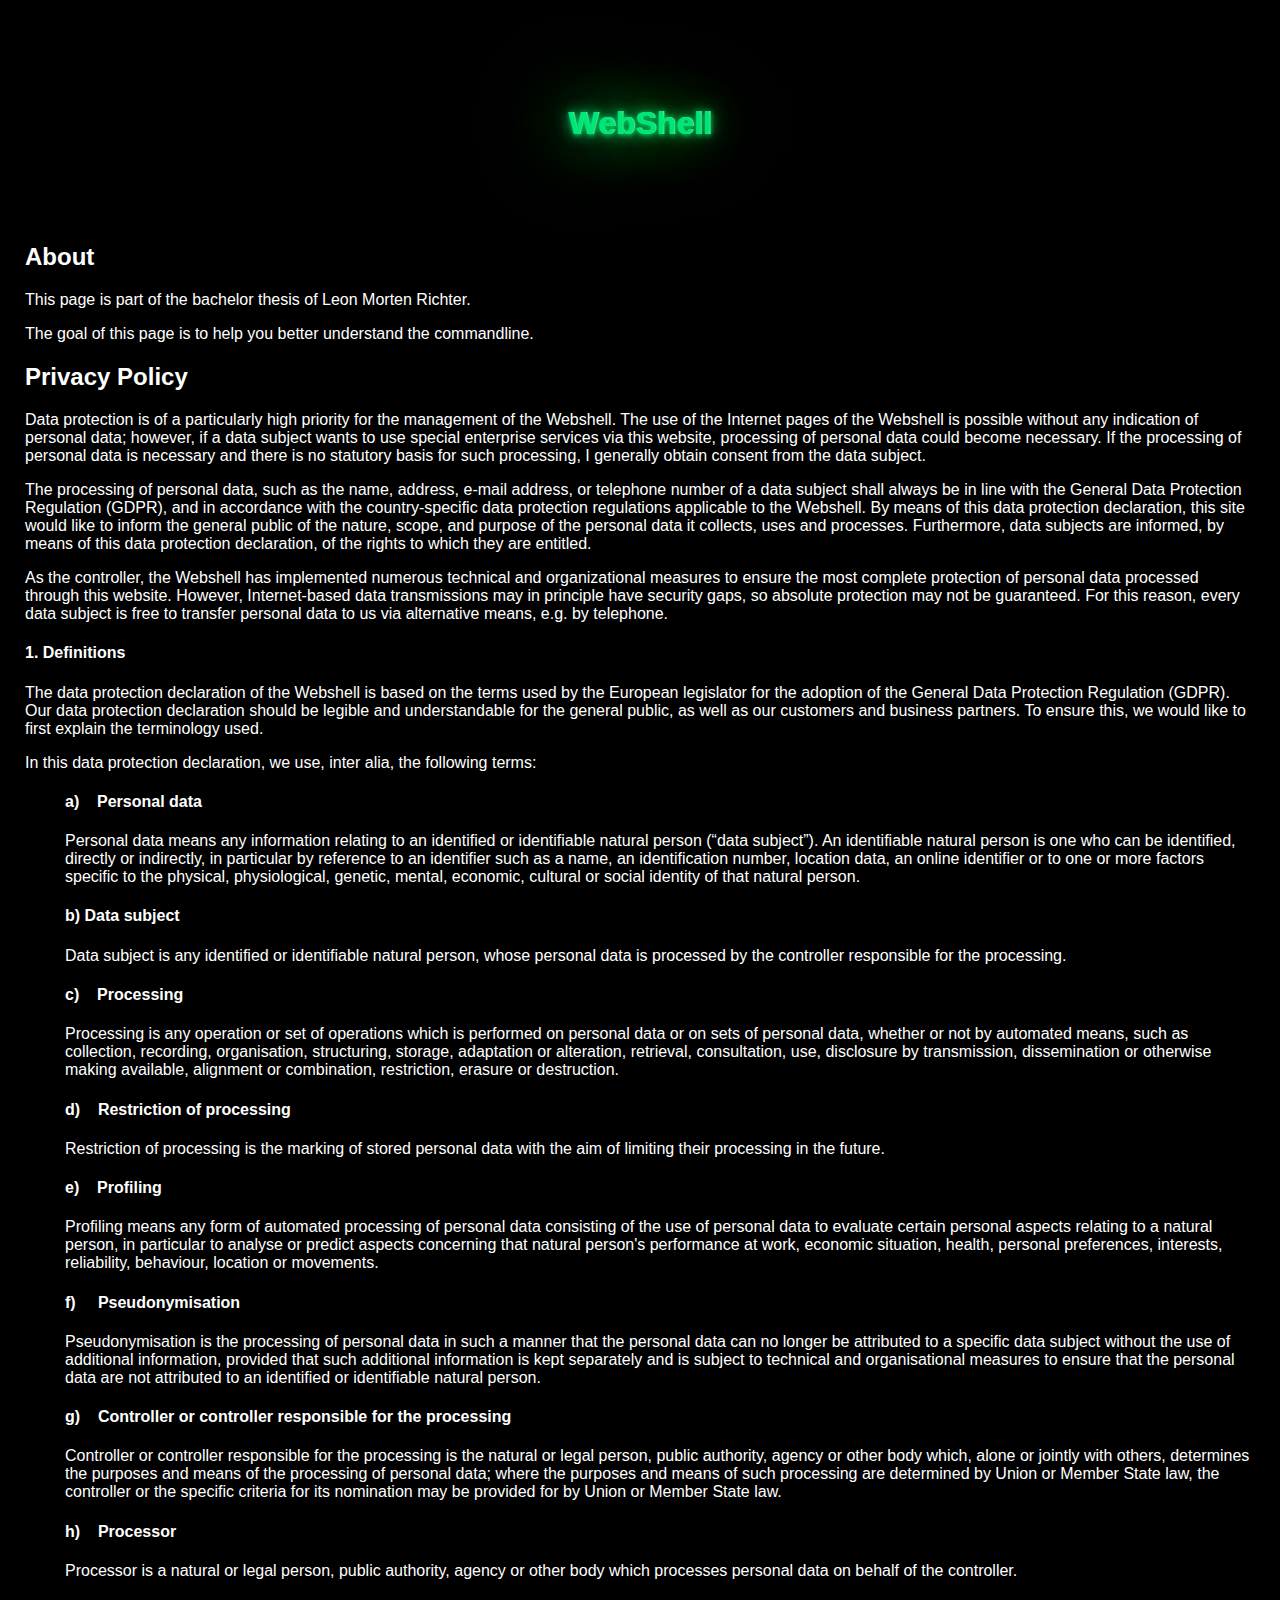
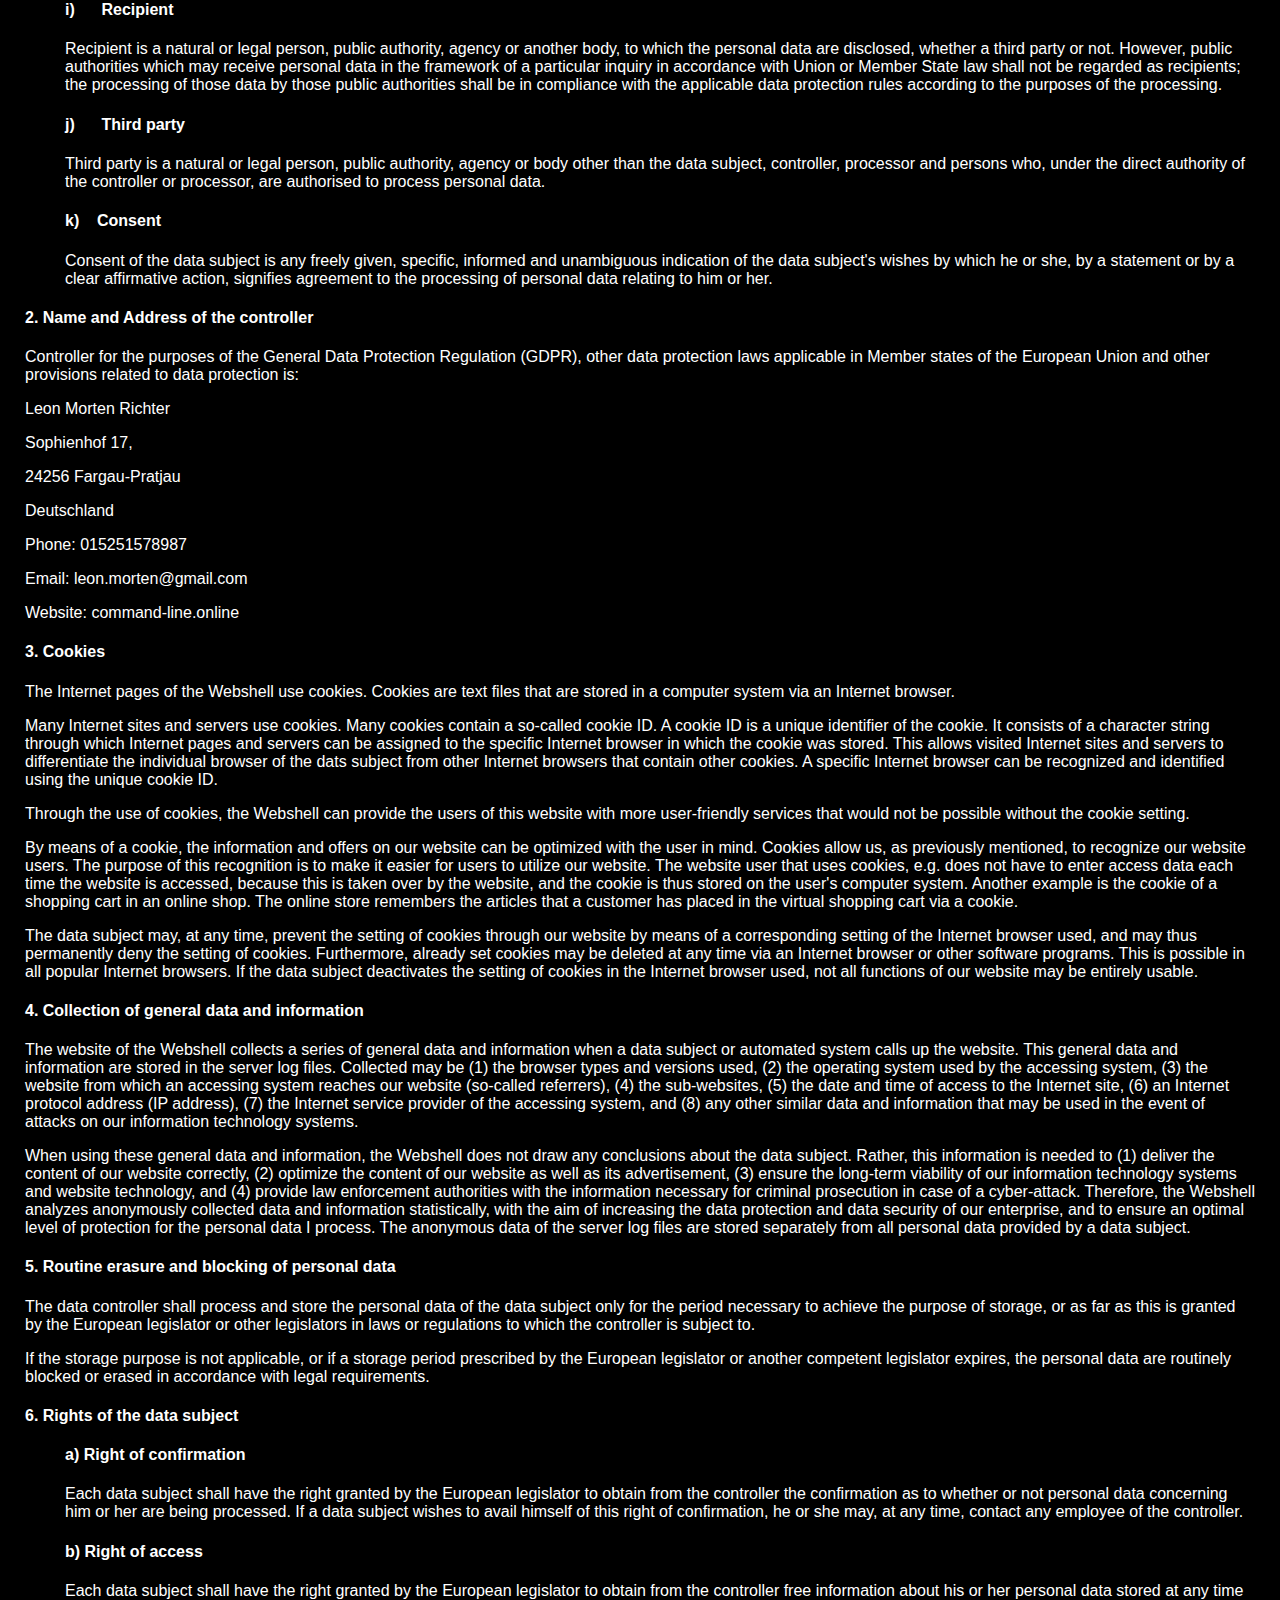
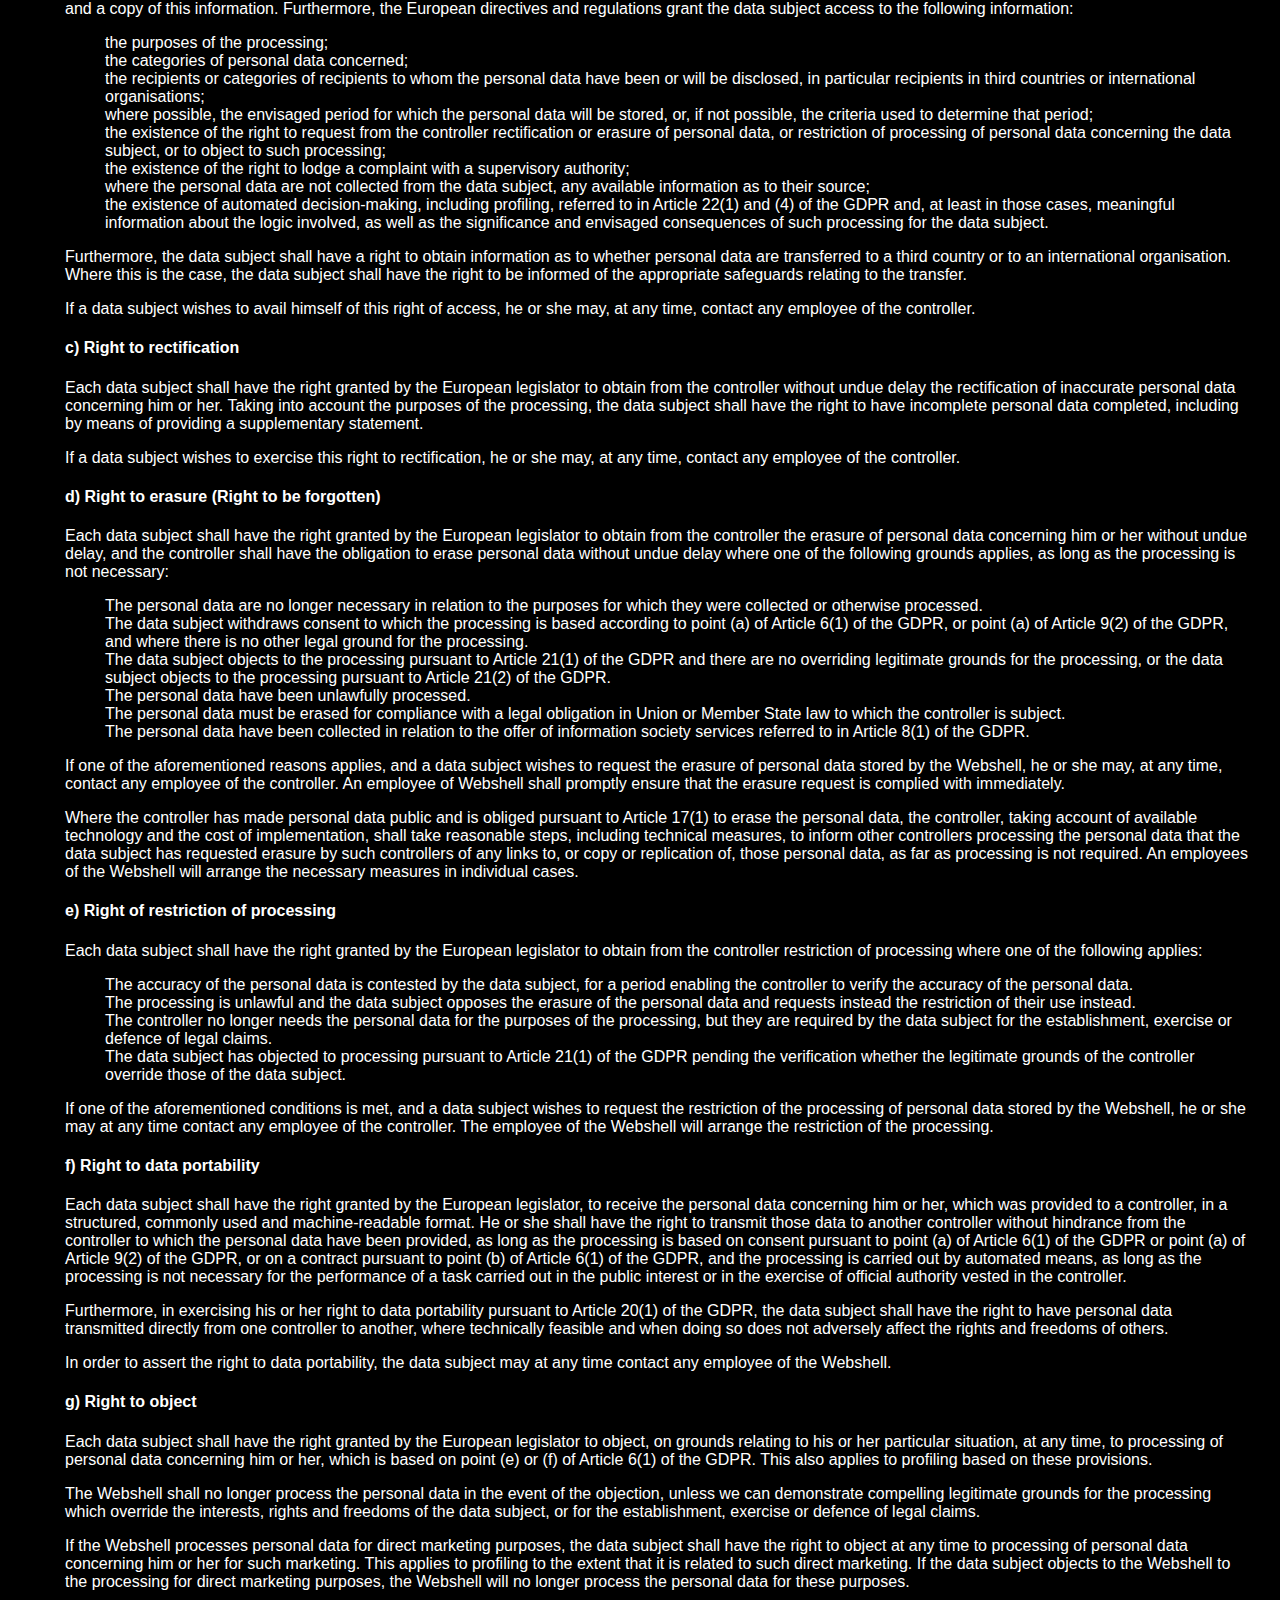
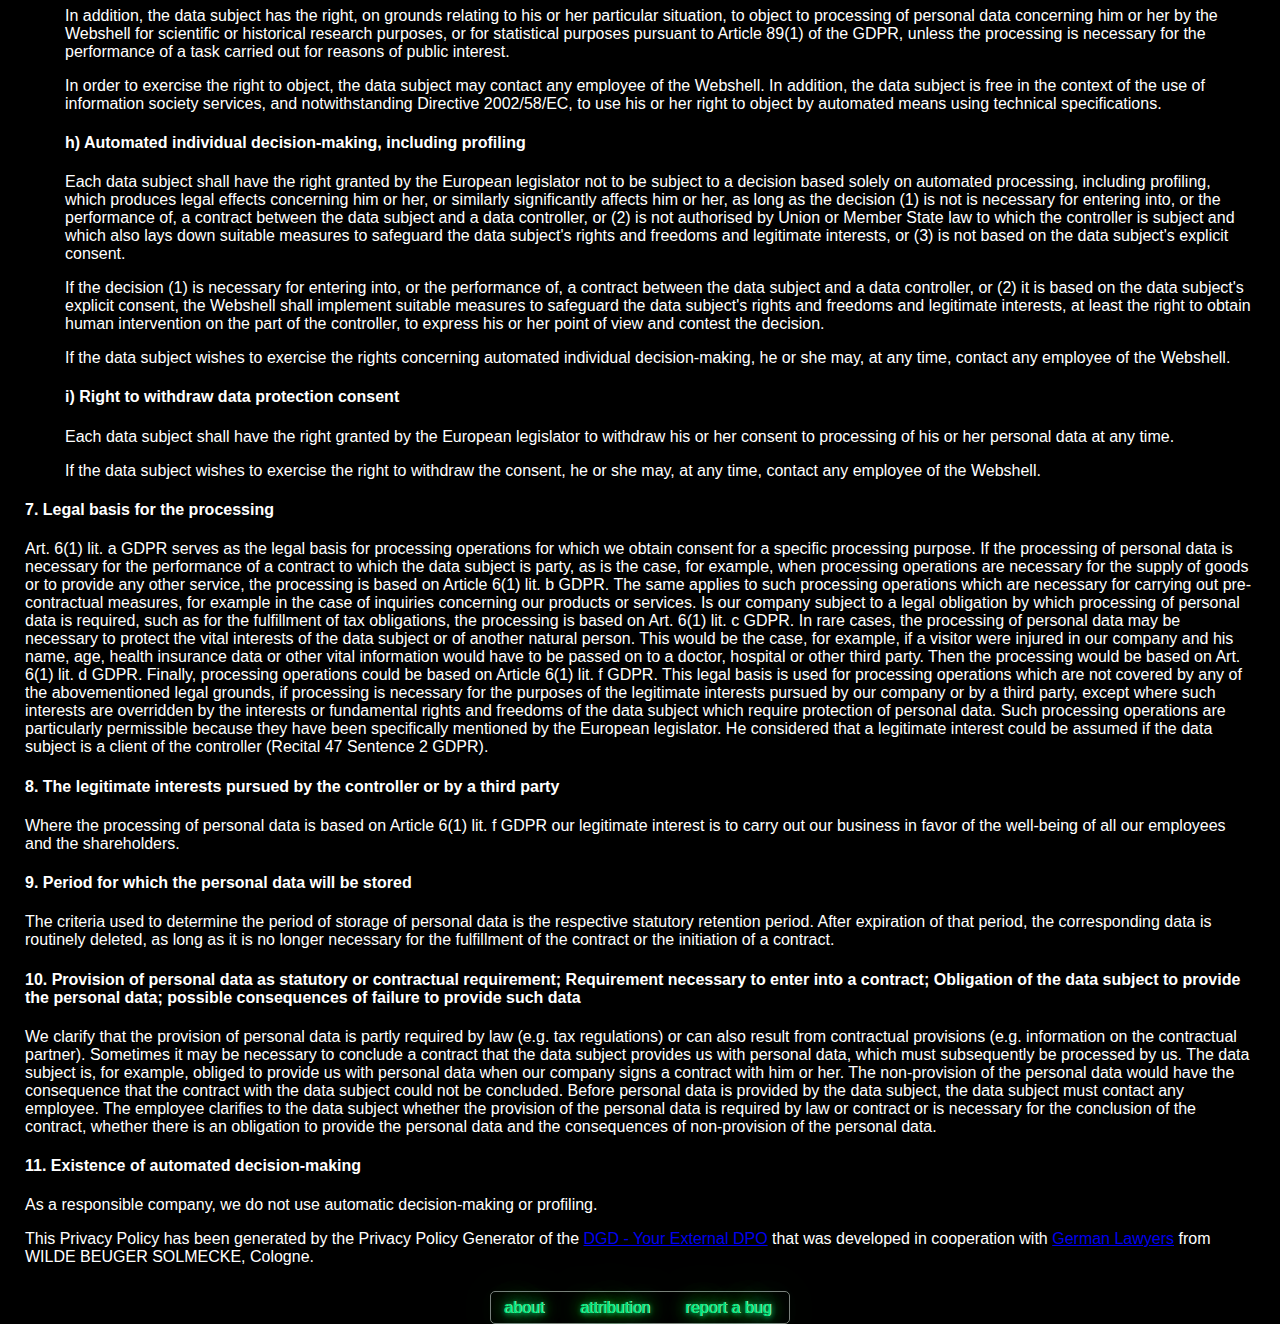
<file: static/about.html>
<!DOCTYPE html>
<html lang="en">

<head>
    <link rel="stylesheet" href="./css/main.min.css">

    <meta charset="utf-8">
    <meta name="description" content="Learn the commandline">
    <meta name="viewport" content="width=device-width, initial-scale=1.0">

    <title>Kommandozeile</title>
</head>

<body>

<main>
    <h1><a class="neon" href="./index.html">WebShell</a></h1>
    <h2>About</h2>
    <p>This page is part of the bachelor thesis of Leon Morten Richter. </p>
    <p>The goal of this page is to help you better understand the commandline.</p>


    <h2>Privacy Policy</h2>

    <p> Data protection is of a particularly high priority for the management of the Webshell. The use of the Internet pages of the Webshell is possible without any indication of personal data; however, if a data subject wants to
        use special enterprise services via this website, processing of personal data could become necessary. If the processing of personal data is necessary and there is no statutory basis for such processing, I generally obtain consent from the data subject.</p>

    <p>The processing of personal data, such as the name, address, e-mail address, or telephone number of a data subject shall always be in line with the General Data Protection Regulation (GDPR), and in accordance with the country-specific data protection regulations applicable to the Webshell. By
        means of this data protection declaration, this site would like to inform the general public of the nature, scope, and purpose of the personal data it collects, uses and processes. Furthermore, data subjects are informed, by means of this data protection declaration, of the rights to which
        they are entitled.</p>

    <p>As the controller, the Webshell has implemented numerous technical and organizational measures to ensure the most complete protection of personal data processed through this website. However, Internet-based data transmissions may in principle have security gaps, so absolute protection may not
        be guaranteed. For this reason, every data subject is free to transfer personal data to us via alternative means, e.g. by telephone. </p>

    <h4>1. Definitions</h4>
    <p>The data protection declaration of the Webshell is based on the terms used by the European legislator for the adoption of the General Data Protection Regulation (GDPR). Our data protection declaration should be legible and understandable for the general public, as well as our customers and
        business partners. To ensure this, we would like to first explain the terminology used.</p>

    <p>In this data protection declaration, we use, inter alia, the following terms:</p>

    <ul style="list-style: none">
        <li><h4>a)    Personal data</h4>
            <p>Personal data means any information relating to an identified or identifiable natural person (“data subject”). An identifiable natural person is one who can be identified, directly or indirectly, in particular by reference to an identifier such as a name, an identification number,
                location data, an online identifier or to one or more factors specific to the physical, physiological, genetic, mental, economic, cultural or social identity of that natural person.</p>
        </li>
        <li><h4>b) Data subject</h4>
            <p>Data subject is any identified or identifiable natural person, whose personal data is processed by the controller responsible for the processing.</p>
        </li>
        <li><h4>c)    Processing</h4>
            <p>Processing is any operation or set of operations which is performed on personal data or on sets of personal data, whether or not by automated means, such as collection, recording, organisation, structuring, storage, adaptation or alteration, retrieval, consultation, use, disclosure by
                transmission, dissemination or otherwise making available, alignment or combination, restriction, erasure or destruction. </p>
        </li>
        <li><h4>d)    Restriction of processing</h4>
            <p>Restriction of processing is the marking of stored personal data with the aim of limiting their processing in the future. </p>
        </li>
        <li><h4>e)    Profiling</h4>
            <p>Profiling means any form of automated processing of personal data consisting of the use of personal data to evaluate certain personal aspects relating to a natural person, in particular to analyse or predict aspects concerning that natural person's performance at work, economic
                situation, health, personal preferences, interests, reliability, behaviour, location or movements. </p>
        </li>
        <li><h4>f)     Pseudonymisation</h4>
            <p>Pseudonymisation is the processing of personal data in such a manner that the personal data can no longer be attributed to a specific data subject without the use of additional information, provided that such additional information is kept separately and is subject to technical and
                organisational measures to ensure that the personal data are not attributed to an identified or identifiable natural person. </p>
        </li>
        <li><h4>g)    Controller or controller responsible for the processing</h4>
            <p>Controller or controller responsible for the processing is the natural or legal person, public authority, agency or other body which, alone or jointly with others, determines the purposes and means of the processing of personal data; where the purposes and means of such processing are
                determined by Union or Member State law, the controller or the specific criteria for its nomination may be provided for by Union or Member State law. </p>
        </li>
        <li><h4>h)    Processor</h4>
            <p>Processor is a natural or legal person, public authority, agency or other body which processes personal data on behalf of the controller. </p>
        </li>
        <li><h4>i)      Recipient</h4>
            <p>Recipient is a natural or legal person, public authority, agency or another body, to which the personal data are disclosed, whether a third party or not. However, public authorities which may receive personal data in the framework of a particular inquiry in accordance with Union or
                Member State law shall not be regarded as recipients; the processing of those data by those public authorities shall be in compliance with the applicable data protection rules according to the purposes of the processing. </p>
        </li>
        <li><h4>j)      Third party</h4>
            <p>Third party is a natural or legal person, public authority, agency or body other than the data subject, controller, processor and persons who, under the direct authority of the controller or processor, are authorised to process personal data.</p>
        </li>
        <li><h4>k)    Consent</h4>
            <p>Consent of the data subject is any freely given, specific, informed and unambiguous indication of the data subject's wishes by which he or she, by a statement or by a clear affirmative action, signifies agreement to the processing of personal data relating to him or her. </p>
        </li>
    </ul>

    <h4>2. Name and Address of the controller</h4>
    <p>Controller for the purposes of the General Data Protection Regulation (GDPR), other data protection laws applicable in Member states of the European Union and other provisions related to data protection is:

    </p>

    <p>Leon Morten Richter</p>
    <p>Sophienhof 17,</p>
    <p>24256 Fargau-Pratjau</p>
    <p>Deutschland</p>
    <p>Phone: 015251578987</p>
    <p>Email: leon.morten@gmail.com</p>
    <p>Website: command-line.online</p>

    <h4>3. Cookies</h4>
    <p>The Internet pages of the Webshell use cookies. Cookies are text files that are stored in a computer system via an Internet browser.</p>

    <p>Many Internet sites and servers use cookies. Many cookies contain a so-called cookie ID. A cookie ID is a unique identifier of the cookie. It consists of a character string through which Internet pages and servers can be assigned to the specific Internet browser in which the cookie was
        stored. This allows visited Internet sites and servers to differentiate the individual browser of the dats subject from other Internet browsers that contain other cookies. A specific Internet browser can be recognized and identified using the unique cookie ID.</p>

    <p>Through the use of cookies, the Webshell can provide the users of this website with more user-friendly services that would not be possible without the cookie setting.</p>

    <p>By means of a cookie, the information and offers on our website can be optimized with the user in mind. Cookies allow us, as previously mentioned, to recognize our website users. The purpose of this recognition is to make it easier for users to utilize our website. The website user that uses
        cookies, e.g. does not have to enter access data each time the website is accessed, because this is taken over by the website, and the cookie is thus stored on the user's computer system. Another example is the cookie of a shopping cart in an online shop. The online store remembers the
        articles that a customer has placed in the virtual shopping cart via a cookie.</p>

    <p>The data subject may, at any time, prevent the setting of cookies through our website by means of a corresponding setting of the Internet browser used, and may thus permanently deny the setting of cookies. Furthermore, already set cookies may be deleted at any time via an Internet browser or
        other software programs. This is possible in all popular Internet browsers. If the data subject deactivates the setting of cookies in the Internet browser used, not all functions of our website may be entirely usable.</p>

    <h4>4. Collection of general data and information</h4>
    <p>The website of the Webshell collects a series of general data and information when a data subject or automated system calls up the website. This general data and information are stored in the server log files. Collected may be (1) the browser types and versions used, (2) the operating system
        used by the accessing system, (3) the website from which an accessing system reaches our website (so-called referrers), (4) the sub-websites, (5) the date and time of access to the Internet site, (6) an Internet protocol address (IP address), (7) the Internet service provider of the
        accessing system, and (8) any other similar data and information that may be used in the event of attacks on our information technology systems.</p>

    <p>When using these general data and information, the Webshell does not draw any conclusions about the data subject. Rather, this information is needed to (1) deliver the content of our website correctly, (2) optimize the content of our website as well as its advertisement, (3) ensure the
        long-term viability of our information technology systems and website technology, and (4) provide law enforcement authorities with the information necessary for criminal prosecution in case of a cyber-attack. Therefore, the Webshell analyzes anonymously collected data and information
        statistically, with the aim of increasing the data protection and data security of our enterprise, and to ensure an optimal level of protection for the personal data I process. The anonymous data of the server log files are stored separately from all personal data provided by a data
        subject.</p>

    <h4>5. Routine erasure and blocking of personal data</h4>
    <p>The data controller shall process and store the personal data of the data subject only for the period necessary to achieve the purpose of storage, or as far as this is granted by the European legislator or other legislators in laws or regulations to which the controller is subject to.</p>

    <p>If the storage purpose is not applicable, or if a storage period prescribed by the European legislator or another competent legislator expires, the personal data are routinely blocked or erased in accordance with legal requirements.</p>

    <h4>6. Rights of the data subject</h4>
    <ul style="list-style: none;">
        <li><h4>a) Right of confirmation</h4>
            <p>Each data subject shall have the right granted by the European legislator to obtain from the controller the confirmation as to whether or not personal data concerning him or her are being processed. If a data subject wishes to avail himself of this right of confirmation, he or she
                may, at any time, contact any employee of the controller.</p>
        </li>
        <li><h4>b) Right of access</h4>
            <p>Each data subject shall have the right granted by the European legislator to obtain from the controller free information about his or her personal data stored at any time and a copy of this information. Furthermore, the European directives and regulations grant the data subject access
                to the following information:</p>

            <ul style="list-style: none;">
                <li>the purposes of the processing;</li>
                <li>the categories of personal data concerned;</li>
                <li>the recipients or categories of recipients to whom the personal data have been or will be disclosed, in particular recipients in third countries or international organisations;</li>
                <li>where possible, the envisaged period for which the personal data will be stored, or, if not possible, the criteria used to determine that period;</li>
                <li>the existence of the right to request from the controller rectification or erasure of personal data, or restriction of processing of personal data concerning the data subject, or to object to such processing;</li>
                <li>the existence of the right to lodge a complaint with a supervisory authority;</li>
                <li>where the personal data are not collected from the data subject, any available information as to their source;</li>
                <li>the existence of automated decision-making, including profiling, referred to in Article 22(1) and (4) of the GDPR and, at least in those cases, meaningful information about the logic involved, as well as the significance and envisaged consequences of such processing for the data
                    subject.
                </li>

            </ul>
            <p>Furthermore, the data subject shall have a right to obtain information as to whether personal data are transferred to a third country or to an international organisation. Where this is the case, the data subject shall have the right to be informed of the appropriate safeguards
                relating to the transfer.</p>

            <p>If a data subject wishes to avail himself of this right of access, he or she may, at any time, contact any employee of the controller.</p>
        </li>
        <li><h4>c) Right to rectification </h4>
            <p>Each data subject shall have the right granted by the European legislator to obtain from the controller without undue delay the rectification of inaccurate personal data concerning him or her. Taking into account the purposes of the processing, the data subject shall have the right to
                have incomplete personal data completed, including by means of providing a supplementary statement.</p>

            <p>If a data subject wishes to exercise this right to rectification, he or she may, at any time, contact any employee of the controller.</p></li>
        <li>
            <h4>d) Right to erasure (Right to be forgotten) </h4>
            <p>Each data subject shall have the right granted by the European legislator to obtain from the controller the erasure of personal data concerning him or her without undue delay, and the controller shall have the obligation to erase personal data without undue delay where one of the
                following grounds applies, as long as the processing is not necessary: </p>

            <ul style="list-style: none;">
                <li>The personal data are no longer necessary in relation to the purposes for which they were collected or otherwise processed.</li>
                <li>The data subject withdraws consent to which the processing is based according to point (a) of Article 6(1) of the GDPR, or point (a) of Article 9(2) of the GDPR, and where there is no other legal ground for the processing.</li>
                <li>The data subject objects to the processing pursuant to Article 21(1) of the GDPR and there are no overriding legitimate grounds for the processing, or the data subject objects to the processing pursuant to Article 21(2) of the GDPR.</li>
                <li>The personal data have been unlawfully processed.</li>
                <li>The personal data must be erased for compliance with a legal obligation in Union or Member State law to which the controller is subject.</li>
                <li>The personal data have been collected in relation to the offer of information society services referred to in Article 8(1) of the GDPR.</li>

            </ul>
            <p>If one of the aforementioned reasons applies, and a data subject wishes to request the erasure of personal data stored by the Webshell, he or she may, at any time, contact any employee of the controller. An employee of Webshell shall promptly ensure that the erasure request is
                complied with immediately.</p>

            <p>Where the controller has made personal data public and is obliged pursuant to Article 17(1) to erase the personal data, the controller, taking account of available technology and the cost of implementation, shall take reasonable steps, including technical measures, to inform other
                controllers processing the personal data that the data subject has requested erasure by such controllers of any links to, or copy or replication of, those personal data, as far as processing is not required. An employees of the Webshell will arrange the necessary measures in
                individual cases.</p>
        </li>
        <li><h4>e) Right of restriction of processing</h4>
            <p>Each data subject shall have the right granted by the European legislator to obtain from the controller restriction of processing where one of the following applies:</p>

            <ul style="list-style: none;">
                <li>The accuracy of the personal data is contested by the data subject, for a period enabling the controller to verify the accuracy of the personal data.</li>
                <li>The processing is unlawful and the data subject opposes the erasure of the personal data and requests instead the restriction of their use instead.</li>
                <li>The controller no longer needs the personal data for the purposes of the processing, but they are required by the data subject for the establishment, exercise or defence of legal claims.</li>
                <li>The data subject has objected to processing pursuant to Article 21(1) of the GDPR pending the verification whether the legitimate grounds of the controller override those of the data subject.</li>

            </ul>
            <p>If one of the aforementioned conditions is met, and a data subject wishes to request the restriction of the processing of personal data stored by the Webshell, he or she may at any time contact any employee of the controller. The employee of the Webshell will arrange the restriction
                of the processing. </p>
        </li>
        <li><h4>f) Right to data portability</h4>
            <p>Each data subject shall have the right granted by the European legislator, to receive the personal data concerning him or her, which was provided to a controller, in a structured, commonly used and machine-readable format. He or she shall have the right to transmit those data to
                another controller without hindrance from the controller to which the personal data have been provided, as long as the processing is based on consent pursuant to point (a) of Article 6(1) of the GDPR or point (a) of Article 9(2) of the GDPR, or on a contract pursuant to point (b) of
                Article 6(1) of the GDPR, and the processing is carried out by automated means, as long as the processing is not necessary for the performance of a task carried out in the public interest or in the exercise of official authority vested in the controller.</p>

            <p>Furthermore, in exercising his or her right to data portability pursuant to Article 20(1) of the GDPR, the data subject shall have the right to have personal data transmitted directly from one controller to another, where technically feasible and when doing so does not adversely
                affect the rights and freedoms of others.</p>

            <p>In order to assert the right to data portability, the data subject may at any time contact any employee of the Webshell.</p>

        </li>
        <li>
            <h4>g) Right to object</h4>
            <p>Each data subject shall have the right granted by the European legislator to object, on grounds relating to his or her particular situation, at any time, to processing of personal data concerning him or her, which is based on point (e) or (f) of Article 6(1) of the GDPR. This also
                applies to profiling based on these provisions.</p>

            <p>The Webshell shall no longer process the personal data in the event of the objection, unless we can demonstrate compelling legitimate grounds for the processing which override the interests, rights and freedoms of the data subject, or for the establishment, exercise or defence of
                legal claims.</p>

            <p>If the Webshell processes personal data for direct marketing purposes, the data subject shall have the right to object at any time to processing of personal data concerning him or her for such marketing. This applies to profiling to the extent that it is related to such direct
                marketing. If the data subject objects to the Webshell to the processing for direct marketing purposes, the Webshell will no longer process the personal data for these purposes.</p>

            <p>In addition, the data subject has the right, on grounds relating to his or her particular situation, to object to processing of personal data concerning him or her by the Webshell for scientific or historical research purposes, or for statistical purposes pursuant to Article 89(1) of
                the GDPR, unless the processing is necessary for the performance of a task carried out for reasons of public interest.</p>

            <p>In order to exercise the right to object, the data subject may contact any employee of the Webshell. In addition, the data subject is free in the context of the use of information society services, and notwithstanding Directive 2002/58/EC, to use his or her right to object by
                automated means using technical specifications.</p>
        </li>
        <li><h4>h) Automated individual decision-making, including profiling</h4>
            <p>Each data subject shall have the right granted by the European legislator not to be subject to a decision based solely on automated processing, including profiling, which produces legal effects concerning him or her, or similarly significantly affects him or her, as long as the
                decision (1) is not is necessary for entering into, or the performance of, a contract between the data subject and a data controller, or (2) is not authorised by Union or Member State law to which the controller is subject and which also lays down suitable measures to safeguard the
                data subject's rights and freedoms and legitimate interests, or (3) is not based on the data subject's explicit consent.</p>

            <p>If the decision (1) is necessary for entering into, or the performance of, a contract between the data subject and a data controller, or (2) it is based on the data subject's explicit consent, the Webshell shall implement suitable measures to safeguard the data subject's rights and
                freedoms and legitimate interests, at least the right to obtain human intervention on the part of the controller, to express his or her point of view and contest the decision.</p>

            <p>If the data subject wishes to exercise the rights concerning automated individual decision-making, he or she may, at any time, contact any employee of the Webshell.</p>

        </li>
        <li><h4>i) Right to withdraw data protection consent </h4>
            <p>Each data subject shall have the right granted by the European legislator to withdraw his or her consent to processing of his or her personal data at any time. </p>

            <p>If the data subject wishes to exercise the right to withdraw the consent, he or she may, at any time, contact any employee of the Webshell.</p>

        </li>
    </ul>
    <h4>7. Legal basis for the processing </h4>
    <p>Art. 6(1) lit. a GDPR serves as the legal basis for processing operations for which we obtain consent for a specific processing purpose. If the processing of personal data is necessary for the performance of a contract to which the data subject is party, as is the case, for example, when
        processing operations are necessary for the supply of goods or to provide any other service, the processing is based on Article 6(1) lit. b GDPR. The same applies to such processing operations which are necessary for carrying out pre-contractual measures, for example in the case of inquiries
        concerning our products or services. Is our company subject to a legal obligation by which processing of personal data is required, such as for the fulfillment of tax obligations, the processing is based on Art. 6(1) lit. c GDPR.
        In rare cases, the processing of personal data may be necessary to protect the vital interests of the data subject or of another natural person. This would be the case, for example, if a visitor were injured in our company and his name, age, health insurance data or other vital information
        would have to be passed on to a doctor, hospital or other third party. Then the processing would be based on Art. 6(1) lit. d GDPR.
        Finally, processing operations could be based on Article 6(1) lit. f GDPR. This legal basis is used for processing operations which are not covered by any of the abovementioned legal grounds, if processing is necessary for the purposes of the legitimate interests pursued by our company or by
        a third party, except where such interests are overridden by the interests or fundamental rights and freedoms of the data subject which require protection of personal data. Such processing operations are particularly permissible because they have been specifically mentioned by the European
        legislator. He considered that a legitimate interest could be assumed if the data subject is a client of the controller (Recital 47 Sentence 2 GDPR).
    </p>

    <h4>8. The legitimate interests pursued by the controller or by a third party</h4>
    <p>Where the processing of personal data is based on Article 6(1) lit. f GDPR our legitimate interest is to carry out our business in favor of the well-being of all our employees and the shareholders.</p>

    <h4>9. Period for which the personal data will be stored</h4>
    <p>The criteria used to determine the period of storage of personal data is the respective statutory retention period. After expiration of that period, the corresponding data is routinely deleted, as long as it is no longer necessary for the fulfillment of the contract or the initiation of a
        contract.</p>

    <h4>10. Provision of personal data as statutory or contractual requirement; Requirement necessary to enter into a contract; Obligation of the data subject to provide the personal data; possible consequences of failure to provide such data </h4>
    <p>We clarify that the provision of personal data is partly required by law (e.g. tax regulations) or can also result from contractual provisions (e.g. information on the contractual partner).

        Sometimes it may be necessary to conclude a contract that the data subject provides us with personal data, which must subsequently be processed by us. The data subject is, for example, obliged to provide us with personal data when our company signs a contract with him or her. The
        non-provision of the personal data would have the consequence that the contract with the data subject could not be concluded.

        Before personal data is provided by the data subject, the data subject must contact any employee. The employee clarifies to the data subject whether the provision of the personal data is required by law or contract or is necessary for the conclusion of the contract, whether there is an
        obligation to provide the personal data and the consequences of non-provision of the personal data.
    </p>

    <h4>11. Existence of automated decision-making</h4>
    <p>As a responsible company, we do not use automatic decision-making or profiling.</p>

    <p>This Privacy Policy has been generated by the Privacy Policy Generator of the <a href="https://dg-datenschutz.de/services/external-data-protection-officer/?lang=en">DGD - Your External DPO</a> that was developed in cooperation with <a href="https://www.wbs-law.de/eng/">German Lawyers</a> from
        WILDE BEUGER SOLMECKE, Cologne.
    </p>
</main>
<footer>
    <table>
        <td><a class="neon" href="./about.html">about</a></td>
        <td><a class="neon" href="./attribution.html">attribution</a></td>
        <td><a class="neon" href="./report.html">report a bug</a></td>
    </table>
</footer>
</body>

</html>
</file>
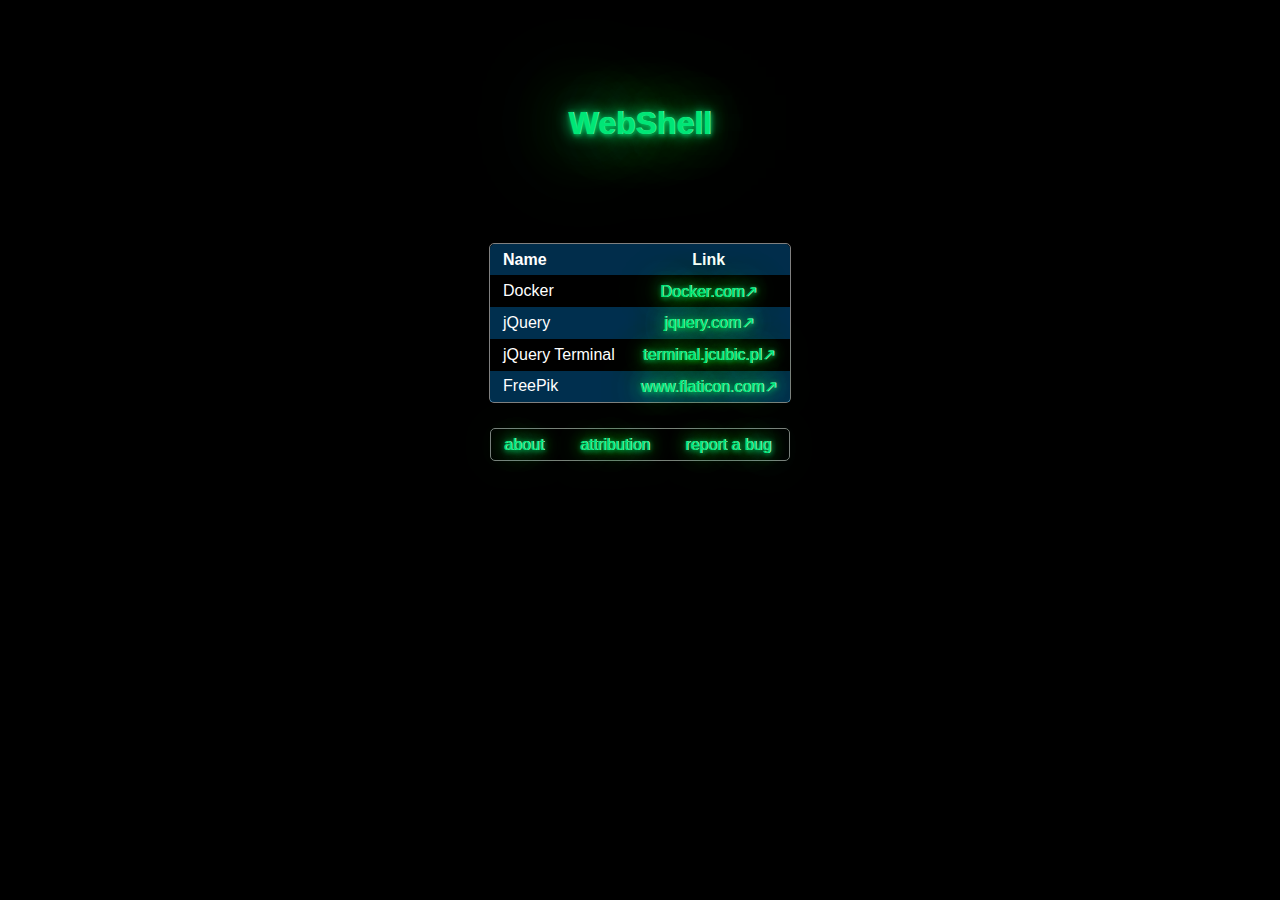
<file: static/attribution.html>
<!DOCTYPE html>
<html lang="en">

<head>
    <!--<link rel="stylesheet" href="./css/main.css">-->
    <link rel="stylesheet" href="./css/main.min.css">

    <meta charset="utf-8">
    <meta name="description" content="Learn the commandline">
    <meta name="viewport" content="width=device-width, initial-scale=1.0">

    <title>Kommandozeile</title>
</head>

<body>
<main>
    <h1><a class="neon" href="./index.html">WebShell</a></h1>
    <table>
        <thead>
        <tr>
            <th>Name</th>
            <th>Link</th>
        </tr>
        </thead>
        <tr>
            <td>Docker</td>
            <td><a class="neon" href="https://www.docker.com/" target="_blank" rel="noreferrer">Docker.com&nearr;</a></td>
        </tr>
        <tr>
            <td>jQuery</td>
            <td><a class="neon" href="https://jquery.com/" target="_blank" rel="noreferrer">jquery.com&nearr;</a></td>
        </tr>
        <tr>
            <td>jQuery Terminal</td>
            <td><a class="neon" href="https://terminal.jcubic.pl/" target="_blank" rel="noreferrer">terminal.jcubic.pl&nearr;</a></td>
        </tr>
        <tr>
            <td>FreePik</td>
            <td><a class="neon" href="https://www.flaticon.com/authors/freepik" target="_blank" rel="noreferrer">www.flaticon.com&nearr;</a></td>
        </tr>
    </table>
</main>
<footer>
    <table>
        <td><a class="neon" href="./about.html">about</a></td>
        <td><a class="neon" href="./attribution.html">attribution</a></td>
        <td><a class="neon" href="./report.html">report a bug</a></td>
    </table>
</footer>
</body>

</html>
</file>
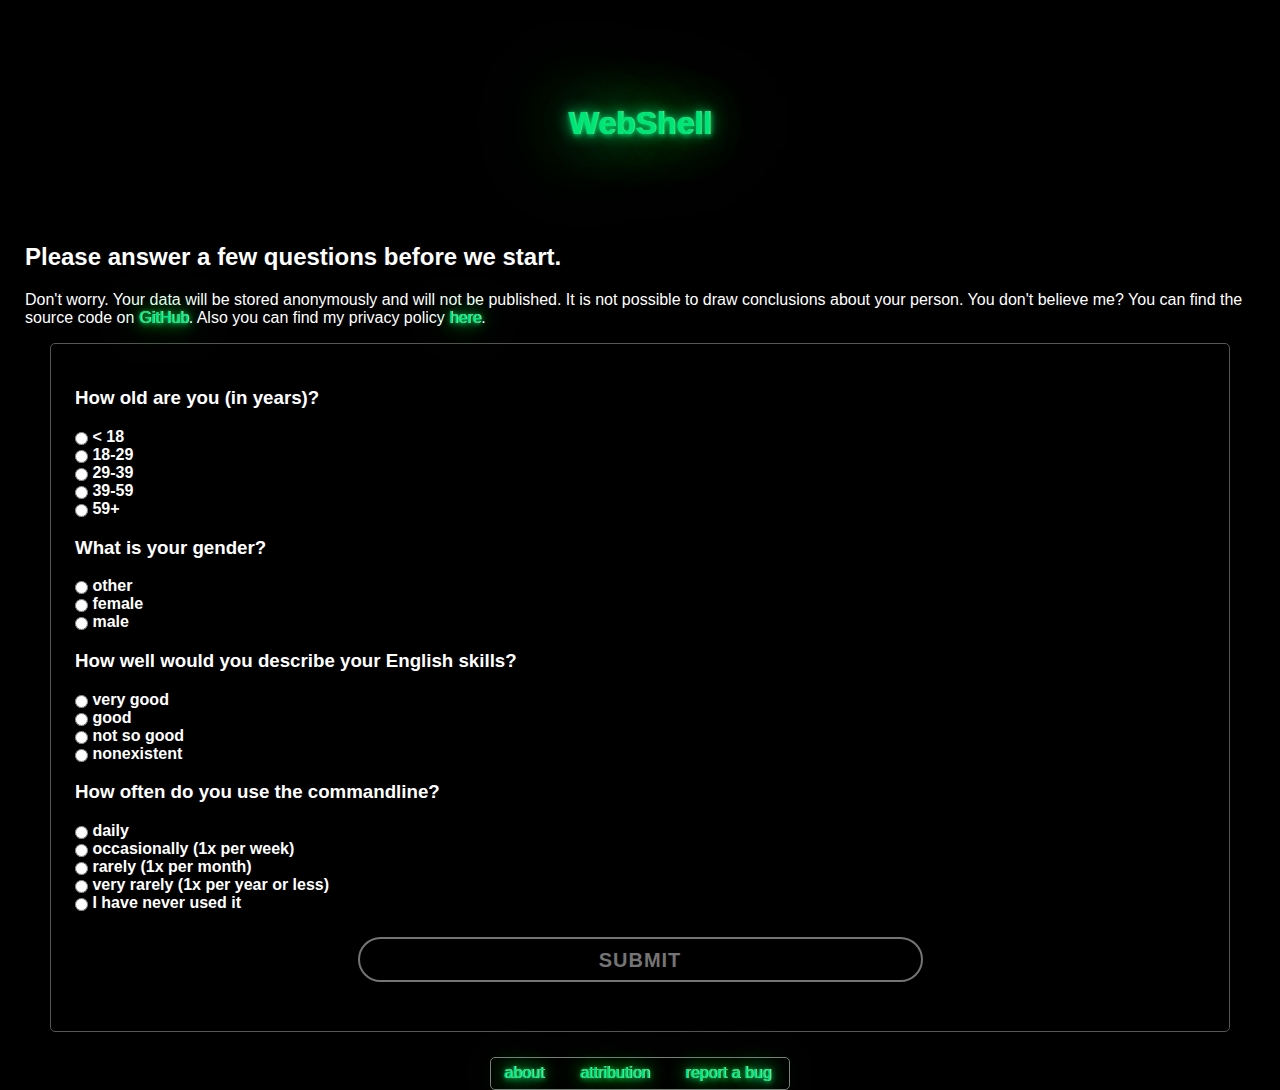
<file: static/demographics.html>
<!DOCTYPE html>
<html lang="en">

<head>
    <link rel="stylesheet" href="./css/main.min.css">

    <meta charset="utf-8">
    <meta name="description" content="Learn the commandline">
    <meta name="viewport" content="width=device-width, initial-scale=1.0">

    <title>Kommandozeile</title>
</head>

<body>
<main>
    <h1><a class="neon" href="./index.html">WebShell</a></h1>
    <h2>Please answer a few questions before we start.</h2>

    <p> Don't worry. Your data will be stored anonymously and will not be published.
        It is not possible to draw conclusions about your person.
        You don't believe me? You can find the source code on <a href="https://github.com/M0r13n/terminal"  class="neon" target="_blank" rel="noreferrer">GitHub</a>.
        Also you can find my privacy policy <a href="/about.html" class="neon">here</a>.</p>

    <form id="demographyForm">
        <!-- Age -->
        <h3>How old are you (in years)?</h3>
        <div class="error" id="age"></div>
        <label for="age-0"> <input id="age-0" name="age" type="radio" value="1" required/> < 18 </label>
        <label for="age-1"> <input id="age-1" name="age" type="radio" value="2"/> 18-29 </label>
        <label for="age-2"> <input id="age-2" name="age" type="radio" value="3"/> 29-39 </label>
        <label for="age-3"> <input id="age-3" name="age" type="radio" value="4"/> 39-59 </label>
        <label for="age-4"> <input id="age-4" name="age" type="radio" value="5"/> 59+ </label>

        <!-- Sex -->
        <h3>What is your gender?</h3>
        <div class="error" id="gender"></div>
        <label for="gender-0"> <input id="gender-0" name="gender" type="radio" value="1" required/> other </label>
        <label for="gender-1"> <input id="gender-1" name="gender" type="radio" value="2"/> female </label>
        <label for="gender-2"> <input id="gender-2" name="gender" type="radio" value="3"/> male </label>

        <!-- English Skills -->
        <h3>How well would you describe your English skills?</h3>
        <div class="error" id="english_skills"></div>
        <label for="english-skills-0"> <input id="english-skills-0" name="english_skills" type="radio" value="1" required/> very good </label>
        <label for="english-skills-1"> <input id="english-skills-1" name="english_skills" type="radio" value="2"/> good </label>
        <label for="english-skills-2"> <input id="english-skills-2" name="english_skills" type="radio" value="3"/> not so good </label>
        <label for="english-skills-3"> <input id="english-skills-3" name="english_skills" type="radio" value="4"/> nonexistent </label>

        <!--Prior knowledge-->
        <h3>How often do you use the commandline?</h3>
        <div class="error" id="bash_experience"></div>
        <label for="bash-experience-0"> <input id="bash-experience-0" name="bash_experience" type="radio" value="1"/> daily </label>
        <label for="bash-experience-1"> <input id="bash-experience-1" name="bash_experience" type="radio" value="2"/> occasionally (1x per week) </label>
        <label for="bash-experience-2"> <input id="bash-experience-2" name="bash_experience" type="radio" value="3"/> rarely (1x per month) </label>
        <label for="bash-experience-3"> <input id="bash-experience-3" name="bash_experience" type="radio" value="4"/> very rarely (1x per year or less)</label>
        <label for="bash-experience-4"> <input id="bash-experience-4" name="bash_experience" type="radio" value="5"/> I have never used it </label>

        <div style="text-align:center;">
            <button type="submit" id="submit" style="width:50%;">Submit</button>
        </div>
    </form>
</main>
<footer>
    <table>
        <td><a class="neon" href="./about.html">about</a></td>
        <td><a class="neon" href="./attribution.html">attribution</a></td>
        <td><a class="neon" href="./report.html">report a bug</a></td>
    </table>
</footer>
<script src="https://code.jquery.com/jquery-3.5.1.min.js" integrity="sha256-9/aliU8dGd2tb6OSsuzixeV4y/faTqgFtohetphbbj0=" crossorigin="anonymous"></script>
<script src="js/survey.min.js?nocache=5"></script>
</body>

</html>
</file>
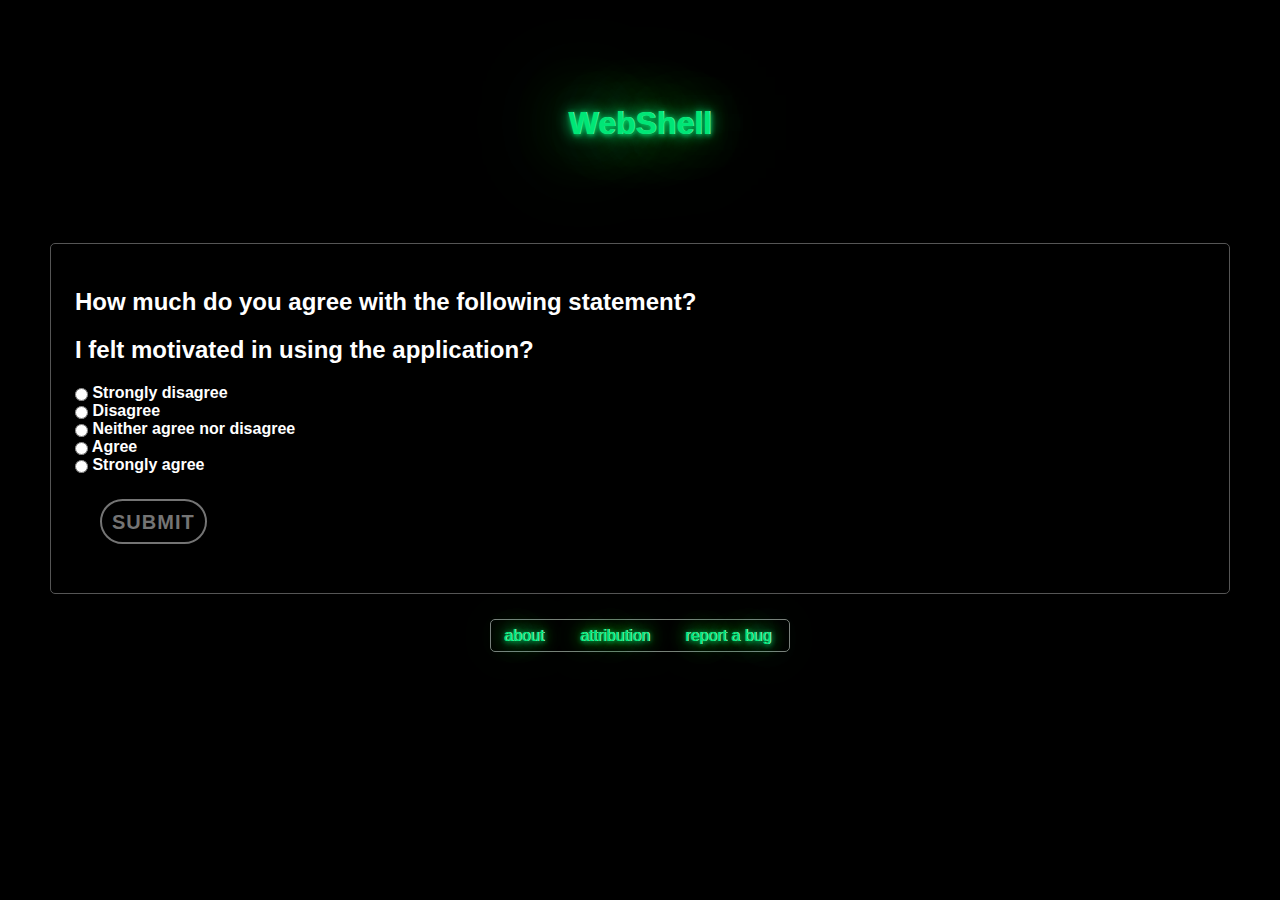
<file: static/feedback.html>
<!DOCTYPE html>
<html lang="en">

<head>
    <link rel="stylesheet" href="./css/main.min.css">

    <meta charset="utf-8">
    <meta name="description" content="Learn the commandline">
    <meta name="viewport" content="width=device-width, initial-scale=1.0">

    <title>Kommandozeile</title>
</head>

<body>
<main>
    <h1><a class="neon" href="./index.html">WebShell</a></h1>
    <form id="feedbackForm">
        <h2>How much do you agree with the following statement?</h2>
        <h2>I felt motivated in using the application?</h2>

        <label for="sd"> <input id="sd" name="feedback" type="radio" value="0" required/> Strongly disagree</label>
        <label for="d"> <input id="d" name="feedback" type="radio" value="1"/> Disagree</label>
        <label for="nd"> <input id="nd" name="feedback" type="radio" value="2"/> Neither agree nor disagree</label>
        <label for="a"> <input id="a" name="feedback" type="radio" value="3"/> Agree</label>
        <label for="sa"> <input id="sa" name="feedback" type="radio" value="4"/> Strongly agree</label>
        <button type="submit" id="submit">Submit</button>
    </form>
</main>
<footer>
    <table>
        <td><a class="neon" href="./about.html">about</a></td>
        <td><a class="neon" href="./attribution.html">attribution</a></td>
        <td><a class="neon" href="./report.html">report a bug</a></td>
    </table>
</footer>
<script src="https://code.jquery.com/jquery-3.5.1.min.js" integrity="sha256-9/aliU8dGd2tb6OSsuzixeV4y/faTqgFtohetphbbj0=" crossorigin="anonymous"></script>
<script src="js/feedback.min.js"></script>
</body>

</html>
</file>
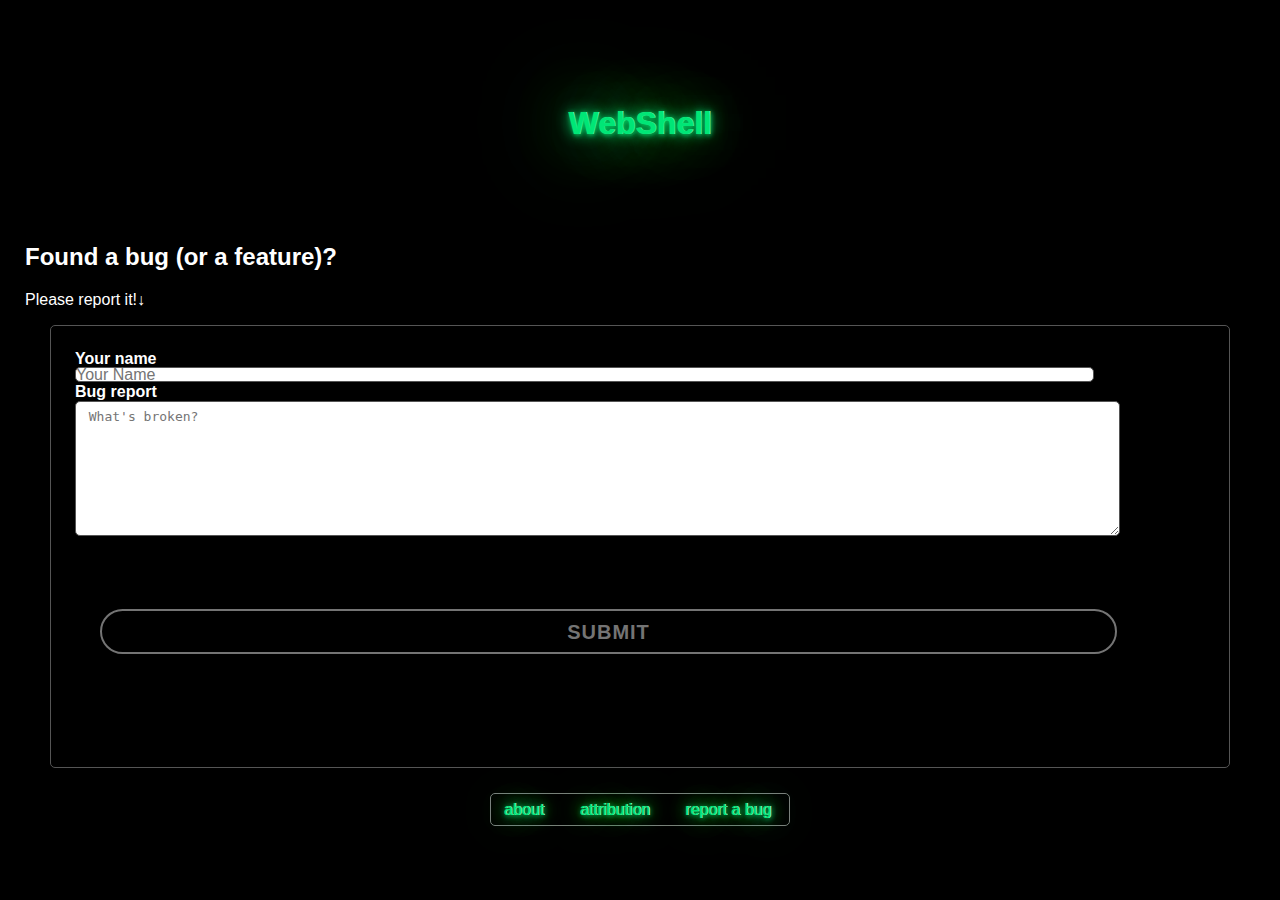
<file: static/report.html>
<!DOCTYPE html>
<html lang="en">

<head>
    <link rel="stylesheet" href="./css/main.min.css">

    <meta charset="utf-8">
    <meta name="description" content="Learn the commandline">
    <meta name="viewport" content="width=device-width, initial-scale=1.0">

    <title>Kommandozeile</title>
</head>

<body>
<main>
    <h1><a class="neon" href="./index.html">WebShell</a></h1>
    <section id="contact">
        <header>
            <h2>Found a bug (or a feature)?</h2>
            <p>Please report it!&darr;</p>
        </header>
        <form id="contactform" action="javascript:void(0);" method="POST">
            <label for="name">Your name</label>
            <input type="text" id="name" name="name" placeholder="Your Name" style="width:90%" required>

            <label for="text">Bug report</label>
            <textarea name="text" id="text" form="contactform" rows="8" placeholder="What's broken?" style="width:90%" required></textarea>
            <header>
                <button type="submit" id="submitBtn" style="width:90%">Submit</button>
                <p><b id="my-form-status"></b></p>
            </header>
        </form>
    </section>
</main>

<footer>
    <table>
        <td><a class="neon" href="./about.html">about</a></td>
        <td><a class="neon" href="./attribution.html">attribution</a></td>
        <td><a class="neon" href="./report.html">report a bug</a></td>
    </table>
</footer>
<script src="js/report.min.js"></script>
</body>

</html>
</file>
<file: static/css/main.css>
/* Base */
body {
    height: 99%;
    margin:auto;
    /*overflow: hidden*/
}

body {
    margin: 0;
    width: 100%;
    color: white;
    background-color: black;
    font-family: -apple-system, BlinkMacSystemFont, "Segoe UI", Roboto, Oxygen-Sans, Ubuntu, Cantarell, "Helvetica Neue", sans-serif;
}

main {
    height: 100%;
    min-height: 100%;
    margin: 25px;
}

.terminal a.ui-slider-handle:focus {
    outline: none;
}

.clear {
    clear: both;
}


.error {
    color: red !important;
}

#badgeContainer {
    height: 80px;
    background-color: #000000;
    margin-top: 5px;
}


#progressbar {
    height: 30px;
}


/* Terminal */
.terminal {
    overflow: auto;
    --size: 1.10;
    max-height: 90%;
}


.cmd-clipboard {
    width: 100% !important;
}

/* General styles */


h1 {
    text-align: center;
    padding: 80px;
}

main {
    min-height: 100%;
    margin-left: 25px;
    margin-right: 25px;
}

/* Footer */
footer {
    clear: both;
    position: relative;
    z-index: 1;
    width: 100%;
}

table {
    width: 300px;
    margin-left: auto;
    margin-right: auto;
    text-align: center;
}

table {
    border: 1px solid gray;
    border-radius: 5px;
    border-spacing: 0;
    max-width: 100%;
    white-space: nowrap;
}

table td,
table th,
table tr {
    padding: 0.4rem 0.8rem;
    text-align: center;
}

table tr {
    color: white;
}

table thead {
    background-color: rgba(2, 146, 243, 0.31);
    border-collapse: collapse;
    border-radius: 5px;
    color: #333;
    margin: 0;
    padding: 0;
}

table thead th:first-child {
    border-top-left-radius: 5px;
}

table thead th:last-child {
    border-top-right-radius: 5px;
}

table thead th:first-child,
table tr td:first-child {
    text-align: left;
}

table tr:nth-child(even) {
    background-color: #0097fc4f;
}


/*Forms*/
button:disabled,
input:disabled {
    background: #555;
    border-color: #555;
}

/* Forms */
form {
    border: 1px solid #555;
    border-radius: 5px;
    display: block;
    padding: 1.5rem;
    text-align: left;
    margin-left: 25px;
    margin-right: 25px;
}

form header {
    margin: 1.5rem 0;
    padding: 1.5rem 0;
}

input,
label,
select,
textarea {
    display: block;
    font-size: inherit;
}

input[type="checkbox"],
input[type="radio"] {
    display: inline-block;
}

input[type="checkbox"] + label,
input[type="radio"] + label {
    display: inline-block;
    font-weight: normal;
    position: relative;
    top: 1px;
}

input,
select,
textarea {
    border: 1px solid #555;
    border-radius: 5px;
    margin-bottom: 1rem;
    padding: 0.4rem 0.8rem;
}

input[readonly],
textarea[readonly] {
    background-color: #555;
}

label {
    font-weight: bold;
    display: block;
    padding-left: 15px;
    text-indent: -15px;
}

input {
    width: 13px;
    height: 13px;
    padding: 0;
    margin: 0;
    vertical-align: bottom;
    position: relative;
    top: -1px;
    *overflow: hidden;
}


/* Buttons + Glowing Buttons */
button {
    margin: 25px;
    padding: 10px;
    letter-spacing: 1px;
    background: none;
    border: 2px solid #747474;
    height: 2.25em;
    border-radius: 2.25em;
    color: #747474;
    font-size: 1.25em;
    font-weight: bold;
    text-transform: uppercase;
    transition: .5s;
    outline: none;
}

button:hover {
    /*Green*/
    color: #00E676;
    text-shadow: 0 0 7px #00E676;
    border-color: #00E676;
    box-shadow: 0 0 15px #00E676, inset 0 0 15px #00E676;
}


/* Neon links */
.neon:link {
    color: #00E676;
    text-decoration: none;
}

.neon:visited {
    color: #00E676;
    text-decoration: none;
}

.neon {
    cursor: pointer;
    color: rgba(255, 255, 255, 0);
    text-shadow: 0em 0em 3em #00E676,
    0em 0em 2em #00E676,
    1px 1px 5px #00E676,
    0px 0px 15px #00E676,
    1px 0px 0px white,
    -1px 0px 2px rgba(0, 0, 0, .5);
}

.neon:hover {
    color: #00E676;
    text-shadow: 0em 0em 5em #00E676,
    0em 0em 3em #00E676,
    0em 0em 2em #00E676,
    1px 1px 5px #00E676,
    0px 0px 10px #00E676,
    0px 0px 25px #00E676,
    0px 0px 45px #00E676,
    2px 1px 0px white,
    -1px 0px 2px rgba(0, 0, 0, .5);
}


/* Badges */
.disabled {
    display: none;
}


img {
    height: 50px;
    width: 50px;
    margin-left: 3px;
    margin-right: 3px;
    padding: 7px;
    border-radius: 8px;
}

img.locked {
    filter: gray;
    -webkit-filter: grayscale(1);
    filter: grayscale(1);
}

@media (min-width: 780px) {
    .terminal {
        --size: 1.75;
    }
}

@media (max-width: 370px) {
    img {
        height: 35px;
        width: 35px;
    }
}

img.unlocked {
    animation: border-flicker 3s linear forwards
}


@keyframes border-flicker {
    2% {
        border: 3px solid rgb(0, 180, 230);
        box-shadow: 0 0 15px -1px rgb(0, 180, 230),
        0 0 12px -1px rgb(0, 180, 230) inset;
    }
    3% {
        border: 3px solid rgb(0, 40, 70);
        box-shadow: none;
    }
    5% {
        border: 3px solid rgb(0, 180, 230);
        box-shadow: 0 0 15px -1px rgb(0, 180, 230),
        0 0 12px -1px rgb(0, 180, 230) inset;
    }
    6% {
        border: 3px solid rgb(0, 40, 70);
        box-shadow: none;
    }
    7% {
        border: 3px solid rgb(0, 180, 230);
        box-shadow: 0 0 15px -1px rgb(0, 180, 230),
        0 0 12px -1px rgb(0, 180, 230) inset;
    }
    9% {
        border: 3px solid rgb(0, 40, 70);
        box-shadow: none;
    }
    13% {
        border: 3px solid rgb(0, 180, 230);
        box-shadow: 0 0 15px -1px rgb(0, 180, 230),
        0 0 12px -1px rgb(0, 180, 230) inset;
    }
    16% {
        border: 3px solid rgb(0, 40, 70);
        box-shadow: none;
    }
    18% {
        border: 3px solid rgb(0, 180, 230);
        box-shadow: 0 0 15px -1px rgb(0, 180, 230),
        0 0 12px -1px rgb(0, 180, 230) inset;
    }
    22% {
        border: 3px solid rgb(0, 40, 70);
        box-shadow: none;
    }
    34% {
        border: 3px solid rgb(0, 180, 230);
        box-shadow: 0 0 15px -1px rgb(0, 180, 230),
        0 0 12px -1px rgb(0, 180, 230) inset;
    }
    36% {
        border: 3px solid rgb(0, 40, 70);
        box-shadow: none;
    }
    54% {
        border: 3px solid rgb(0, 180, 230);
        box-shadow: 0 0 15px -1px rgb(0, 180, 230),
        0 0 12px -1px rgb(0, 180, 230) inset;
    }
    100% {
        border: 3px solid rgb(0, 180, 230);
        box-shadow: 0 0 15px -1px rgb(0, 180, 230),
        0 0 12px -1px rgb(0, 180, 230) inset;
    }
}


/* Progressbar */

.meter {
    position: relative;
    background: #000000;
    padding: 3px;
}

.meter > span {
    display: block;
    height: 100%;
    -webkit-border-radius: 20px 8px 8px 20px;
    -moz-border-radius: 20px 8px 8px 20px;
    border-radius: 20px 8px 8px 20px;
    background-color: rgb(43, 194, 83);
    background-image: -webkit-gradient(
            linear,
            left bottom,
            left top,
            color-stop(0, rgb(43, 194, 83)),
            color-stop(1, rgb(84, 240, 84))
    );

    -webkit-box-shadow: inset 0 2px 9px rgba(255, 255, 255, 0.3),
    inset 0 -2px 6px rgba(0, 0, 0, 0.4);
    -moz-box-shadow: inset 0 2px 9px rgba(255, 255, 255, 0.3),
    inset 0 -2px 6px rgba(0, 0, 0, 0.4);
    box-shadow: inset 0 2px 9px rgba(255, 255, 255, 0.3),
    inset 0 -2px 6px rgba(0, 0, 0, 0.4);
    position: relative;
    overflow: hidden;
}

.meter > span:after, .animate > span > span {
    content: "";
    position: absolute;
    top: 0;
    left: 0;
    bottom: 0;
    right: 0;
    background-image: -webkit-gradient(linear, 0 0, 100% 100%,
    color-stop(.25, rgba(255, 255, 255, .2)),
    color-stop(.25, transparent), color-stop(.5, transparent),
    color-stop(.5, rgba(255, 255, 255, .2)),
    color-stop(.75, rgba(255, 255, 255, .2)),
    color-stop(.75, transparent), to(transparent)
    );
    background-image: -moz-linear-gradient(
            -45deg,
            rgba(255, 255, 255, .2) 25%,
            transparent 25%,
            transparent 50%,
            rgba(255, 255, 255, .2) 50%,
            rgba(255, 255, 255, .2) 75%,
            transparent 75%,
            transparent
    );
    z-index: 1;
    -webkit-background-size: 50px 50px;
    -moz-background-size: 50px 50px;
    -webkit-animation: move 2s linear infinite;
    -webkit-border-radius: 20px 8px 8px 20px;
    -moz-border-radius: 20px 8px 8px 20px;
    border-radius: 20px 8px 8px 20px;
    overflow: hidden;
}

.animate > span:after {
    display: none;
}

@-webkit-keyframes move {
    0% {
        background-position: 0 0;
    }
    100% {
        background-position: 50px 50px;
    }
}

.nostripes > span > span, .nostripes > span:after {
    -webkit-animation: none;
    background-image: none;
}
</file>
<file: static/css/main.min.css>
body{height:99%;margin:auto}body{margin:0;width:100%;color:#fff;background-color:#000;font-family:-apple-system,BlinkMacSystemFont,"Segoe UI",Roboto,Oxygen-Sans,Ubuntu,Cantarell,"Helvetica Neue",sans-serif}main{height:100%;min-height:100%;margin:25px}.terminal a.ui-slider-handle:focus{outline:0}.clear{clear:both}.error{color:red!important}#badgeContainer{height:80px;background-color:#000;margin-top:5px}#progressbar{height:30px}.terminal{overflow:auto;--size:1.10;max-height:90%}.cmd-clipboard{width:100%!important}h1{text-align:center;padding:80px}main{min-height:100%;margin-left:25px;margin-right:25px}footer{clear:both;position:relative;z-index:1;width:100%}table{width:300px;margin-left:auto;margin-right:auto;text-align:center}table{border:1px solid gray;border-radius:5px;border-spacing:0;max-width:100%;white-space:nowrap}table td,table th,table tr{padding:.4rem .8rem;text-align:center}table tr{color:#fff}table thead{background-color:rgba(2,146,243,.31);border-collapse:collapse;border-radius:5px;color:#333;margin:0;padding:0}table thead th:first-child{border-top-left-radius:5px}table thead th:last-child{border-top-right-radius:5px}table thead th:first-child,table tr td:first-child{text-align:left}table tr:nth-child(even){background-color:#0097fc4f}button:disabled,input:disabled{background:#555;border-color:#555}form{border:1px solid #555;border-radius:5px;display:block;padding:1.5rem;text-align:left;margin-left:25px;margin-right:25px}form header{margin:1.5rem 0;padding:1.5rem 0}input,label,select,textarea{display:block;font-size:inherit}input[type=checkbox],input[type=radio]{display:inline-block}input[type=checkbox]+label,input[type=radio]+label{display:inline-block;font-weight:400;position:relative;top:1px}input,select,textarea{border:1px solid #555;border-radius:5px;margin-bottom:1rem;padding:.4rem .8rem}input[readonly],textarea[readonly]{background-color:#555}label{font-weight:700;display:block;padding-left:15px;text-indent:-15px}input{width:13px;height:13px;padding:0;margin:0;vertical-align:bottom;position:relative;top:-1px}button{margin:25px;padding:10px;letter-spacing:1px;background:0 0;border:2px solid #747474;height:2.25em;border-radius:2.25em;color:#747474;font-size:1.25em;font-weight:700;text-transform:uppercase;transition:.5s;outline:0}button:hover{color:#00e676;text-shadow:0 0 7px #00e676;border-color:#00e676;box-shadow:0 0 15px #00e676,inset 0 0 15px #00e676}.neon:link{color:#00e676;text-decoration:none}.neon:visited{color:#00e676;text-decoration:none}.neon{cursor:pointer;color:rgba(255,255,255,0);text-shadow:0 0 3em #00e676,0 0 2em #00e676,1px 1px 5px #00e676,0 0 15px #00e676,1px 0 0 #fff,-1px 0 2px rgba(0,0,0,.5)}.neon:hover{color:#00e676;text-shadow:0 0 5em #00e676,0 0 3em #00e676,0 0 2em #00e676,1px 1px 5px #00e676,0 0 10px #00e676,0 0 25px #00e676,0 0 45px #00e676,2px 1px 0 #fff,-1px 0 2px rgba(0,0,0,.5)}.disabled{display:none}img{height:50px;width:50px;margin-left:3px;margin-right:3px;padding:7px;border-radius:8px}img.locked{filter:gray;-webkit-filter:grayscale(1);filter:grayscale(1)}@media (min-width:780px){.terminal{--size:1.75}}@media (max-width:370px){img{height:35px;width:35px}}img.unlocked{animation:border-flicker 3s linear forwards}@keyframes border-flicker{2%{border:3px solid #00b4e6;box-shadow:0 0 15px -1px #00b4e6,0 0 12px -1px #00b4e6 inset}3%{border:3px solid #002846;box-shadow:none}5%{border:3px solid #00b4e6;box-shadow:0 0 15px -1px #00b4e6,0 0 12px -1px #00b4e6 inset}6%{border:3px solid #002846;box-shadow:none}7%{border:3px solid #00b4e6;box-shadow:0 0 15px -1px #00b4e6,0 0 12px -1px #00b4e6 inset}9%{border:3px solid #002846;box-shadow:none}13%{border:3px solid #00b4e6;box-shadow:0 0 15px -1px #00b4e6,0 0 12px -1px #00b4e6 inset}16%{border:3px solid #002846;box-shadow:none}18%{border:3px solid #00b4e6;box-shadow:0 0 15px -1px #00b4e6,0 0 12px -1px #00b4e6 inset}22%{border:3px solid #002846;box-shadow:none}34%{border:3px solid #00b4e6;box-shadow:0 0 15px -1px #00b4e6,0 0 12px -1px #00b4e6 inset}36%{border:3px solid #002846;box-shadow:none}54%{border:3px solid #00b4e6;box-shadow:0 0 15px -1px #00b4e6,0 0 12px -1px #00b4e6 inset}100%{border:3px solid #00b4e6;box-shadow:0 0 15px -1px #00b4e6,0 0 12px -1px #00b4e6 inset}}.meter{position:relative;background:#000;padding:3px}.meter>span{display:block;height:100%;-webkit-border-radius:20px 8px 8px 20px;-moz-border-radius:20px 8px 8px 20px;border-radius:20px 8px 8px 20px;background-color:#2bc253;background-image:-webkit-gradient(linear,left bottom,left top,color-stop(0,#2bc253),color-stop(1,#54f054));-webkit-box-shadow:inset 0 2px 9px rgba(255,255,255,.3),inset 0 -2px 6px rgba(0,0,0,.4);-moz-box-shadow:inset 0 2px 9px rgba(255,255,255,.3),inset 0 -2px 6px rgba(0,0,0,.4);box-shadow:inset 0 2px 9px rgba(255,255,255,.3),inset 0 -2px 6px rgba(0,0,0,.4);position:relative;overflow:hidden}.animate>span>span,.meter>span:after{content:"";position:absolute;top:0;left:0;bottom:0;right:0;background-image:-webkit-gradient(linear,0 0,100% 100%,color-stop(.25,rgba(255,255,255,.2)),color-stop(.25,transparent),color-stop(.5,transparent),color-stop(.5,rgba(255,255,255,.2)),color-stop(.75,rgba(255,255,255,.2)),color-stop(.75,transparent),to(transparent));background-image:-moz-linear-gradient(-45deg,rgba(255,255,255,.2) 25%,transparent 25%,transparent 50%,rgba(255,255,255,.2) 50%,rgba(255,255,255,.2) 75%,transparent 75%,transparent);z-index:1;-webkit-background-size:50px 50px;-moz-background-size:50px 50px;-webkit-animation:move 2s linear infinite;-webkit-border-radius:20px 8px 8px 20px;-moz-border-radius:20px 8px 8px 20px;border-radius:20px 8px 8px 20px;overflow:hidden}.animate>span:after{display:none}@-webkit-keyframes move{0%{background-position:0 0}100%{background-position:50px 50px}}.nostripes>span:after,.nostripes>span>span{-webkit-animation:none;background-image:none}
</file>
